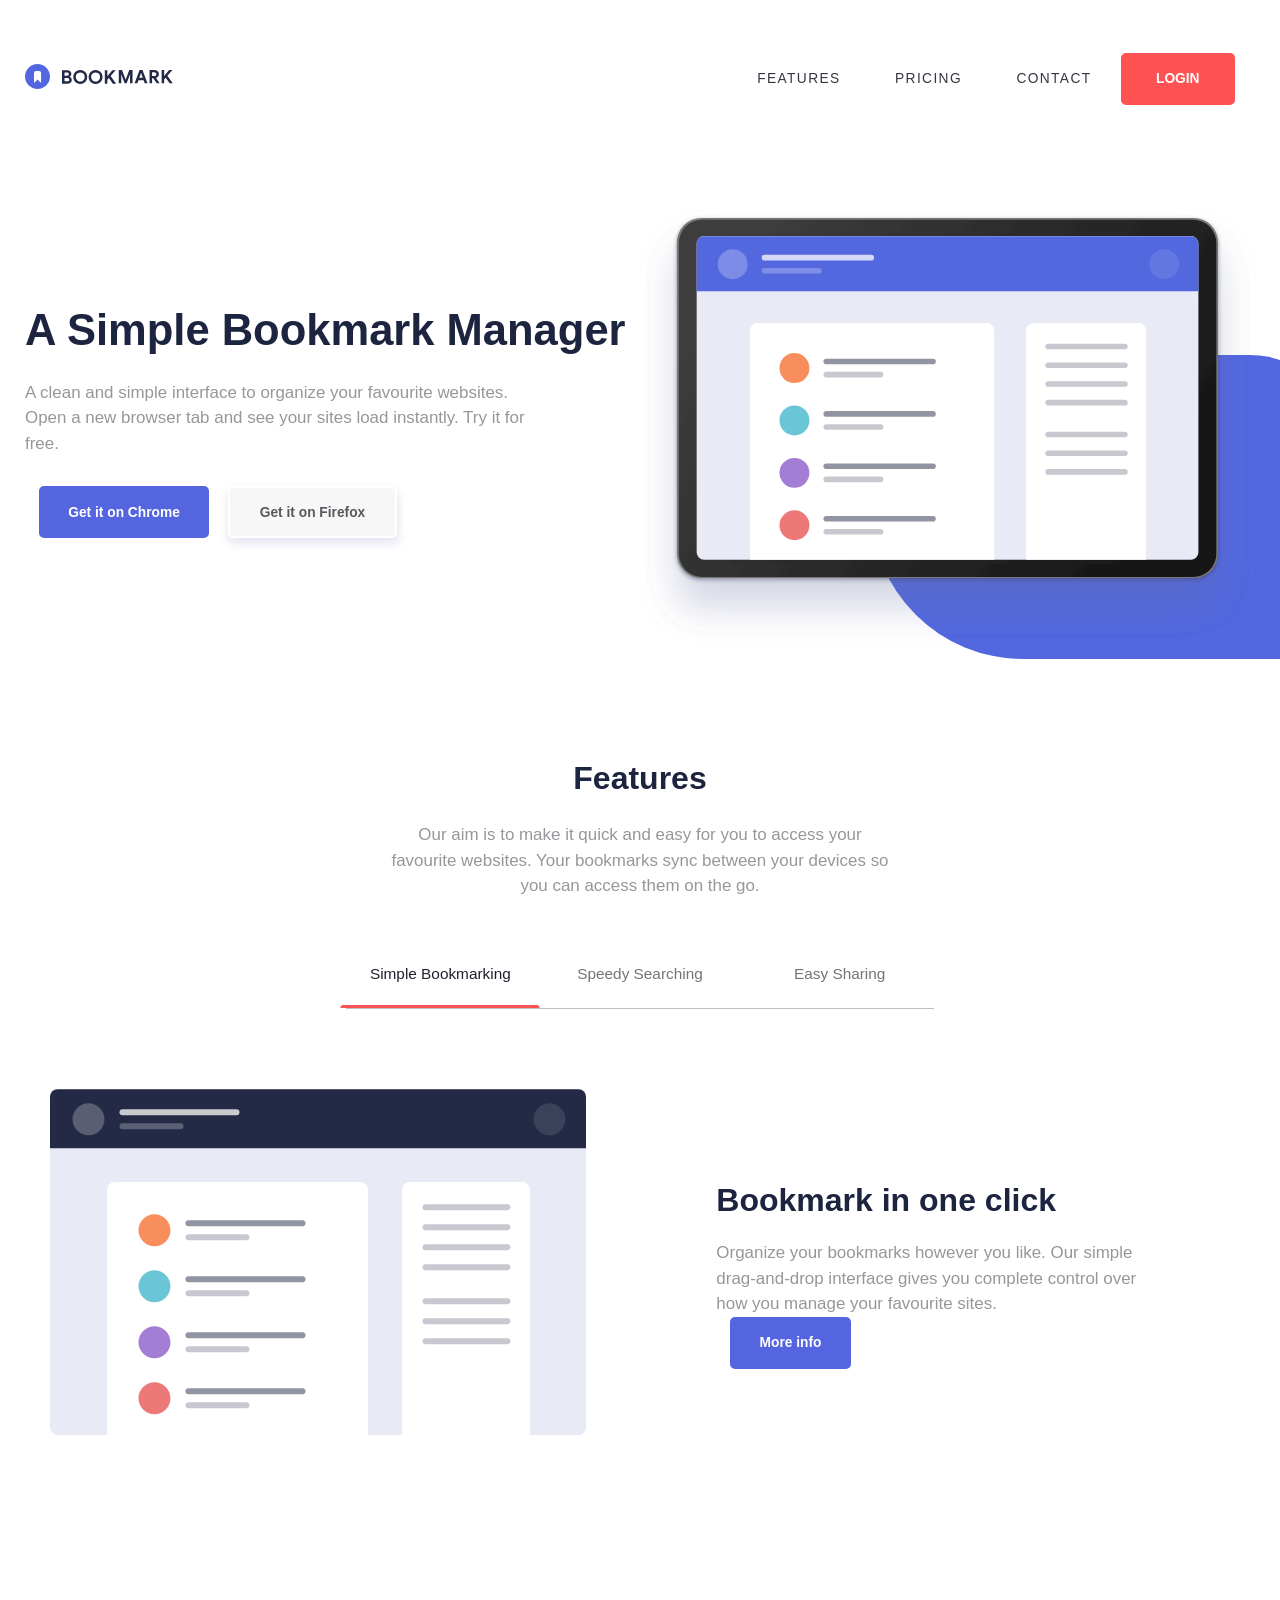
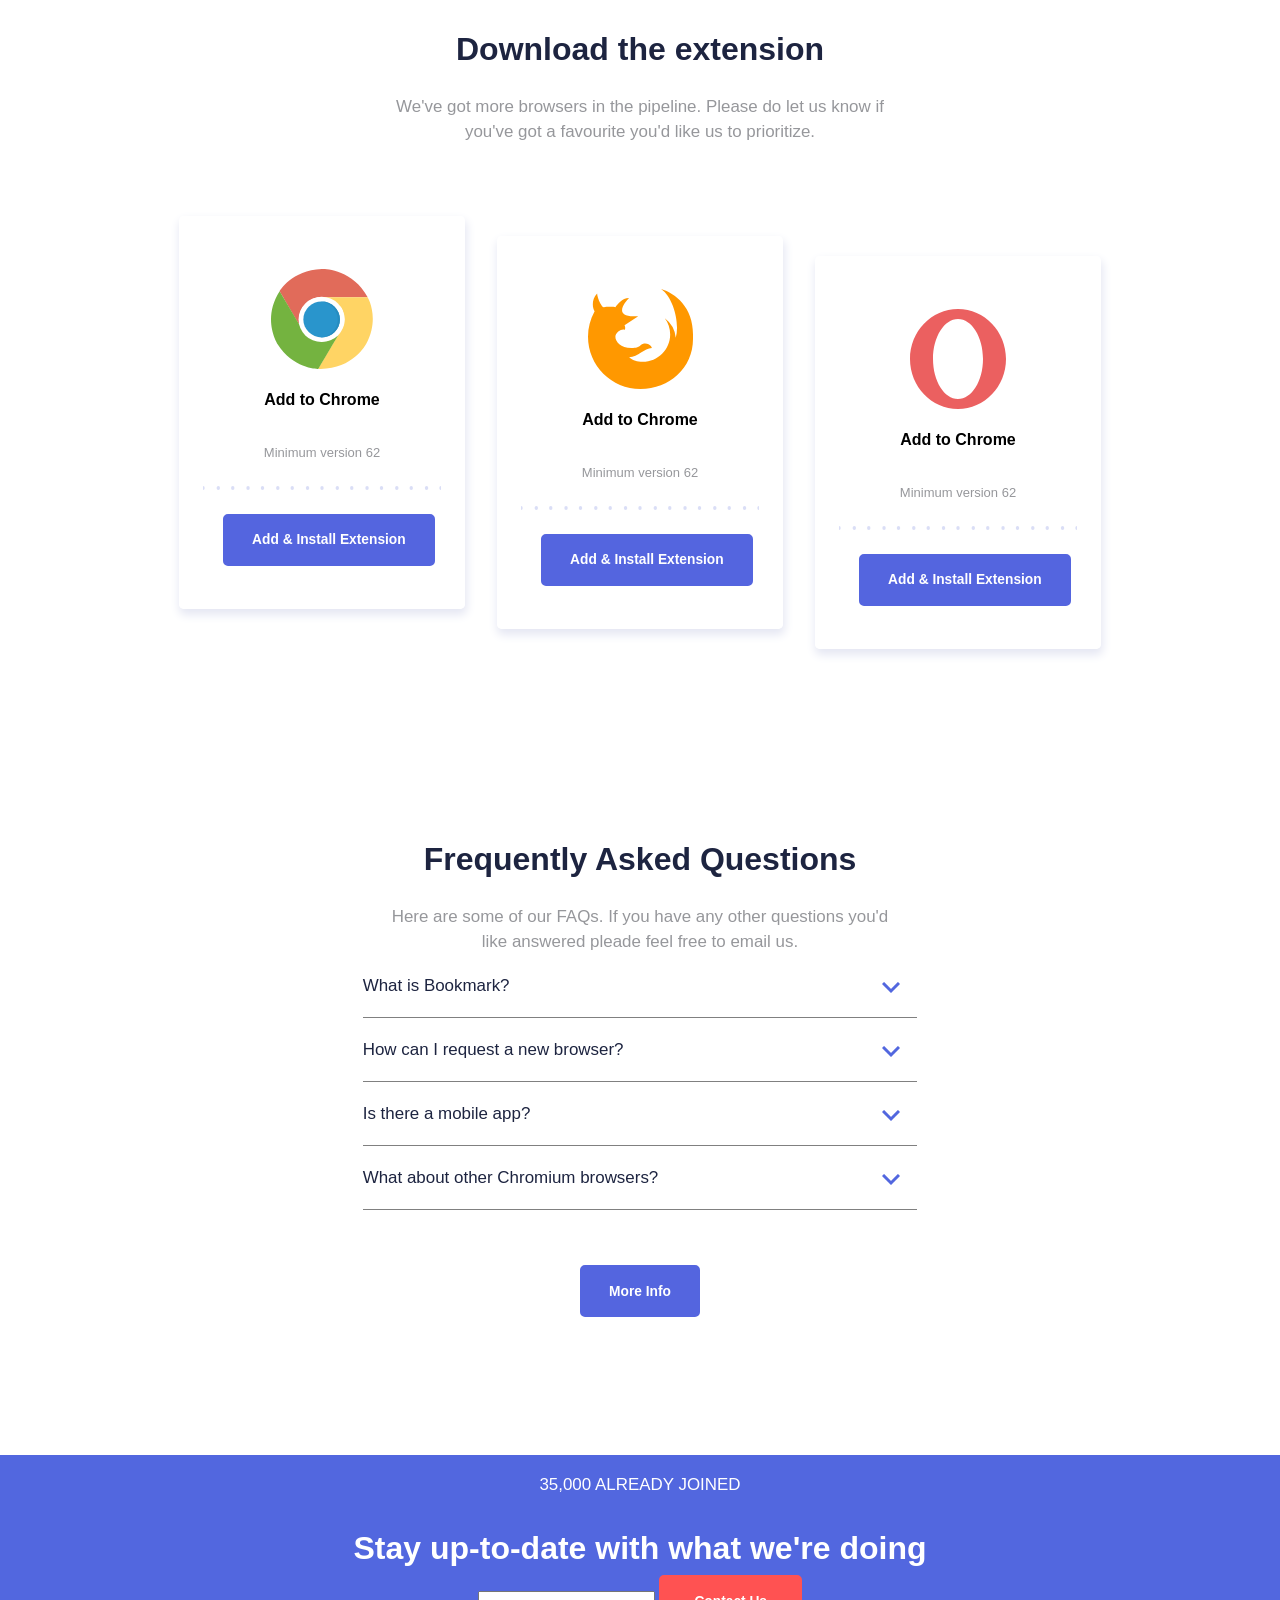
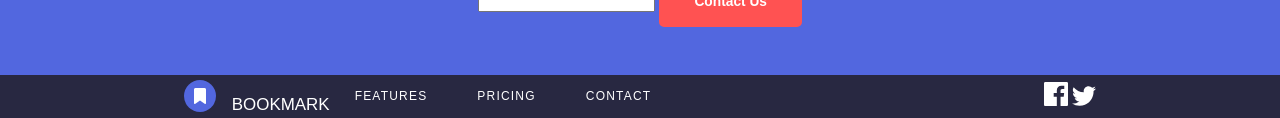
<file: index.html>
<!DOCTYPE html>
<html lang="en">
  <head>
    <meta charset="UTF-8" />
    <meta name="viewport" content="width=device-width, initial-scale=1.0" />
    <link href="styles.css" rel="stylesheet" />
    <link rel="icon" href="./images/favicon-32x32.png" />
    <link
      rel="stylesheet"
      href="https://cdnjs.cloudflare.com/ajax/libs/font-awesome/6.5.2/css/all.min.css"
      integrity="sha512-SnH5WK+bZxgPHs44uWIX+LLJAJ9/2PkPKZ5QiAj6Ta86w+fsb2TkcmfRyVX3pBnMFcV7oQPJkl9QevSCWr3W6A=="
      crossorigin="anonymous"
      referrerpolicy="no-referrer"
    />

    <title>Bookmark</title>
  </head>
  <body>
    <header>
      <div id="logo">
        <img src="./images/logo-bookmark.svg" />
      </div>
      <div id="logo-mobnav">
        <div id="circle">
          <i class="fa-solid fa-bookmark"></i>
        </div>
        <p id="logo-name">BOOKMARK</p>
      </div>
      <input type="checkbox" id="check" />
      <label for="check" class="mostrar-menu">
        <img src="./images/icon-hamburger.svg" />
      </label>
      <nav>
        <a href="#">FEATURES</a>
        <a href="#">PRICING</a>
        <a id="contact" href="#">CONTACT</a>
        <button id="button-red">LOGIN</button>
        <label for="check" class="esconder-menu">
          <img src="./images/icon-close.svg" />
        </label>
      </nav>
    </header>
    <main>
      <section id="portada">
        <div id="portada-izquierda">
          <h1>A Simple Bookmark Manager</h1>
          <div id="description-portada">
            <p>
              A clean and simple interface to organize your favourite websites.
              Open a new browser tab and see your sites load instantly. Try it
              for free.
            </p>
          </div>
          <button class="button-blue">Get it on Chrome</button>
          <button id="button-grey">Get it on Firefox</button>
        </div>
        <div id="portada-derecha">
          <img id="illustration-hero" src="./images/illustration-hero.svg" />
        </div>
      </section>
      <section id="features">
        <h2>Features</h2>
        <div id="description-features">
          <p>
            Our aim is to make it quick and easy for you to access your
            favourite websites. Your bookmarks sync between your devices so you
            can access them on the go.
          </p>
        </div>
        <div id="button-row">
          <hr class="hr-features" />
          <button
            class="button-features"
            style="
              border-color: white white rgb(255, 82, 82) white;
              color: rgb(31 33 46);
            "
          >
            Simple Bookmarking
          </button>
          <hr class="hr-features" />
          <button class="button-features">Speedy Searching</button>
          <hr class="hr-features" />
          <button class="button-features">Easy Sharing</button>
          <hr class="hr-features" />
        </div>
        <hr id="hr-bottom-button" />
        <div id="portada-features">
          <div id="izquierda-features">
            <img src="./images/illustration-features-tab-1.svg" />
          </div>
          <div id="derecha-features">
            <h2>Bookmark in one click</h2>
            <p>
              Organize your bookmarks however you like. Our simple drag-and-drop
              interface gives you complete control over how you manage your
              favourite sites.
            </p>
            <button class="button-blue">More info</button>
          </div>
        </div>
      </section>
      <section id="extensions">
        <h2>Download the extension</h2>
        <div id="description-extension">
          <p>
            We've got more browsers in the pipeline. Please do let us know if
            you've got a favourite you'd like us to prioritize.
          </p>
        </div>
        <div id="extension-row">
          <div id="chrome-div">
            <img src="./images/logo-chrome.svg" />
            <h4>Add to Chrome</h4>
            <p class="small-p">Minimum version 62</p>
            <img class="dots" src="./images/bg-dots.svg" />
            <button class="button-blue">Add & Install Extension</button>
          </div>
          <div id="firefox-div">
            <img src="./images/logo-firefox.svg" />
            <h4>Add to Chrome</h4>
            <p class="small-p">Minimum version 62</p>
            <img class="dots" src="./images/bg-dots.svg" />
            <button class="button-blue">Add & Install Extension</button>
          </div>
          <div id="opera-div">
            <img src="./images/logo-opera.svg" />
            <h4>Add to Chrome</h4>
            <p class="small-p">Minimum version 62</p>
            <img class="dots" src="./images/bg-dots.svg" />
            <button class="button-blue">Add & Install Extension</button>
          </div>
        </div>
      </section>
      <section id="questions">
        <div id="questions-description">
          <h2>Frequently Asked Questions</h2>
          <p>
            Here are some of our FAQs. If you have any other questions you'd
            like answered pleade feel free to email us.
          </p>
        </div>
        <div id="questions-div">
          <details>
            <summary>
              What is Bookmark?<span class="flecha"
                ><img src="./images/icon-arrow.svg"
              /></span>
            </summary>
            <p>
              Lorem ipsum dolor sit amet, consectetur adipiscing elit.
              Suspendisse hendrerit consequat sem sed commodo. Quisque faucibus
              justo nec mauris dignissim, id maximus massa mattis. Morbi
              vulputate est a elit sagittis, ut luctus arcu volutpat. Aliquam
              lacinia neque nec placerat semper.
            </p>
          </details>
          <details>
            <summary>
              How can I request a new browser?<span class="flecha"
                ><img src="./images/icon-arrow.svg"
              /></span>
            </summary>
            <p>
              Lorem ipsum dolor sit amet, consectetur adipiscing elit.
              Suspendisse hendrerit consequat sem sed commodo. Quisque faucibus
              justo nec mauris dignissim, id maximus massa mattis. Morbi
              vulputate est a elit sagittis, ut luctus arcu volutpat. Aliquam
              lacinia neque nec placerat semper.
            </p>
          </details>
          <details>
            <summary>
              Is there a mobile app?<span class="flecha"
                ><img src="./images/icon-arrow.svg"
              /></span>
            </summary>
            <p>
              Lorem ipsum dolor sit amet, consectetur adipiscing elit.
              Suspendisse hendrerit consequat sem sed commodo. Quisque faucibus
              justo nec mauris dignissim, id maximus massa mattis. Morbi
              vulputate est a elit sagittis, ut luctus arcu volutpat. Aliquam
              lacinia neque nec placerat semper.
            </p>
          </details>
          <details>
            <summary>
              What about other Chromium browsers?<span class="flecha"
                ><img src="./images/icon-arrow.svg"
              /></span>
            </summary>
            <p>
              Lorem ipsum dolor sit amet, consectetur adipiscing elit.
              Suspendisse hendrerit consequat sem sed commodo. Quisque faucibus
              justo nec mauris dignissim, id maximus massa mattis. Morbi
              vulputate est a elit sagittis, ut luctus arcu volutpat. Aliquam
              lacinia neque nec placerat semper.
            </p>
          </details>
        </div>
        <button class="button-blue">More Info</button>
      </section>
    </main>
    <footer>
      <section id="newsletter">
        <p>35,000 ALREADY JOINED</p>
        <h2>Stay up-to-date with what we're doing</h2>
        <div class="input-email">
          <input type="email" />
          <button id="button-red">Contact Us</button>
        </div>
      </section>
      <section id="footer">
        <div id="left-footer">
          <div id="logo-mobnav">
            <div id="circle">
              <i class="fa-solid fa-bookmark" style="color: #ffffff"></i>
            </div>
            <p id="logo-name">BOOKMARK</p>
          </div>
          <a href="#">FEATURES</a>
          <a href="#">PRICING</a>
          <a href="#">CONTACT</a>
        </div>
        <div id="redes-icons">
          <img src="./images/icon-facebook.svg" />
          <img src="./images/icon-twitter.svg" />
        </div>
      </section>
    </footer>
  </body>
</html>
</file>
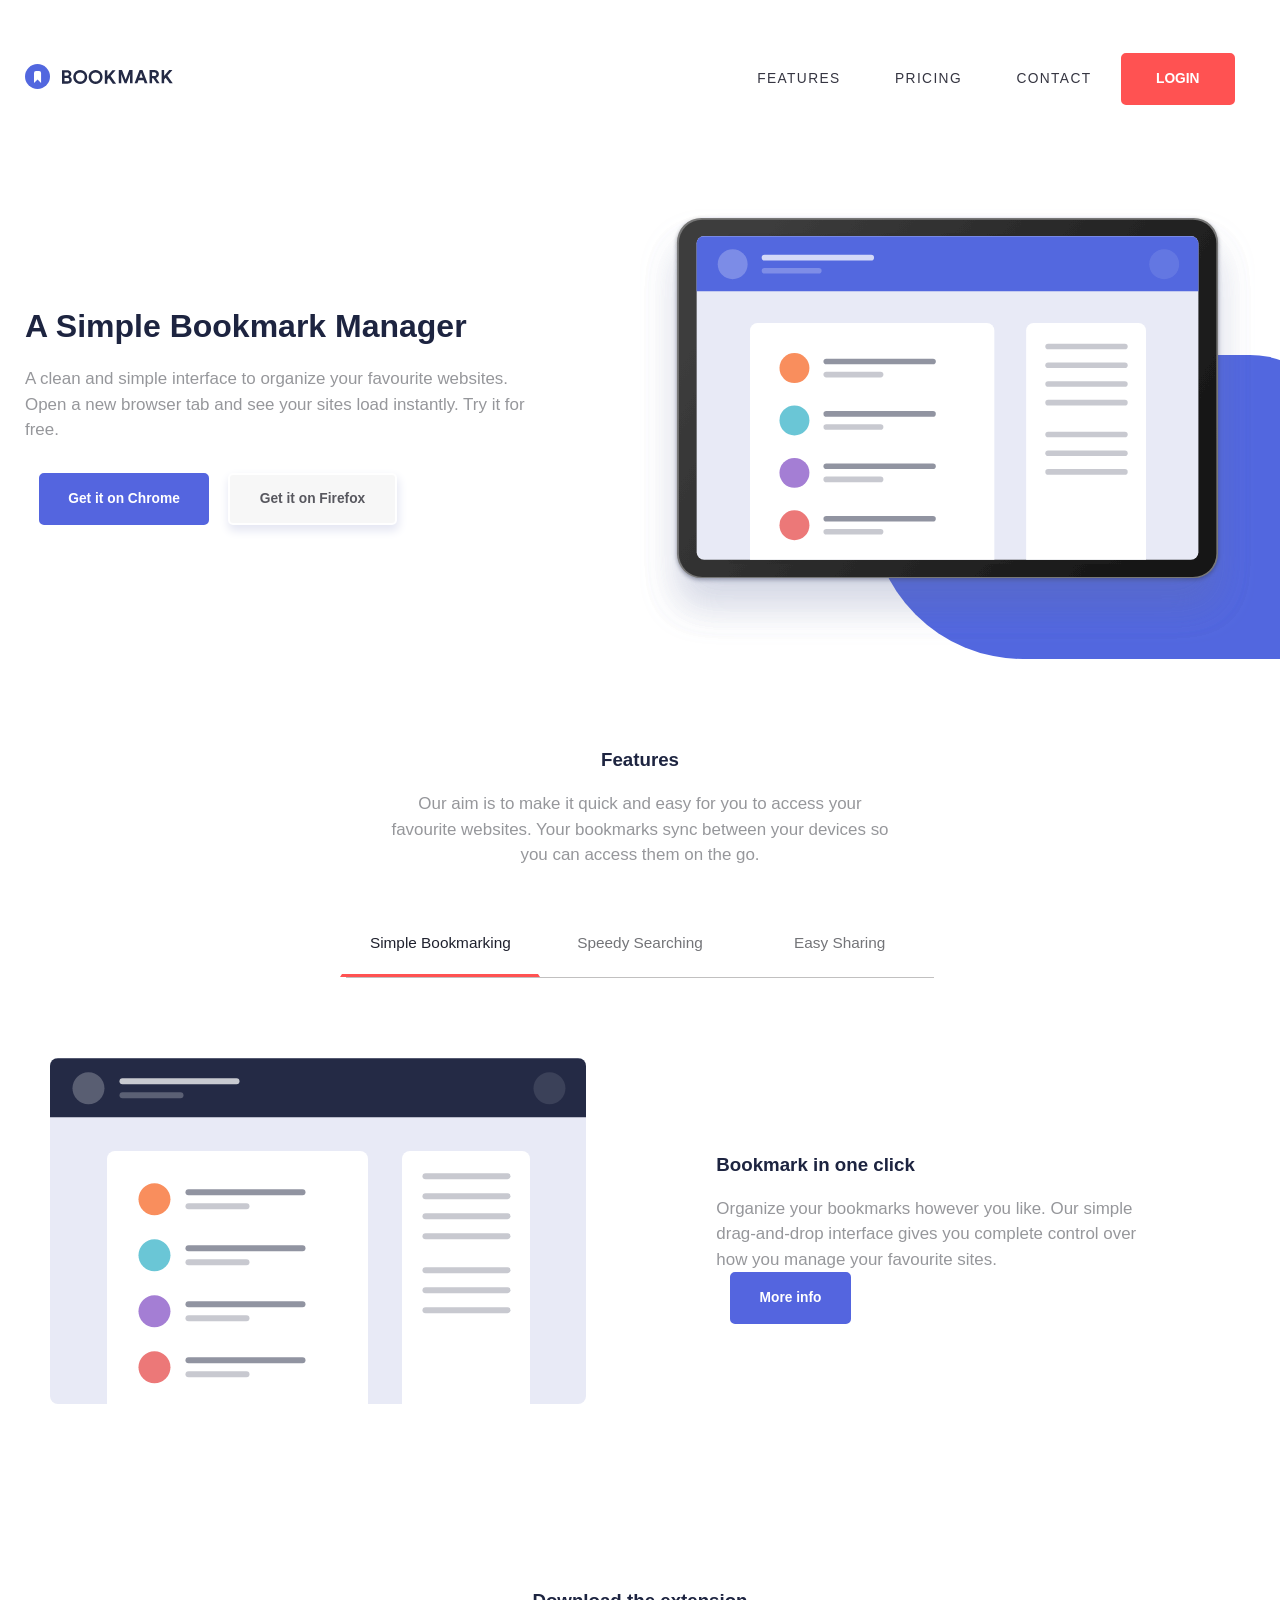
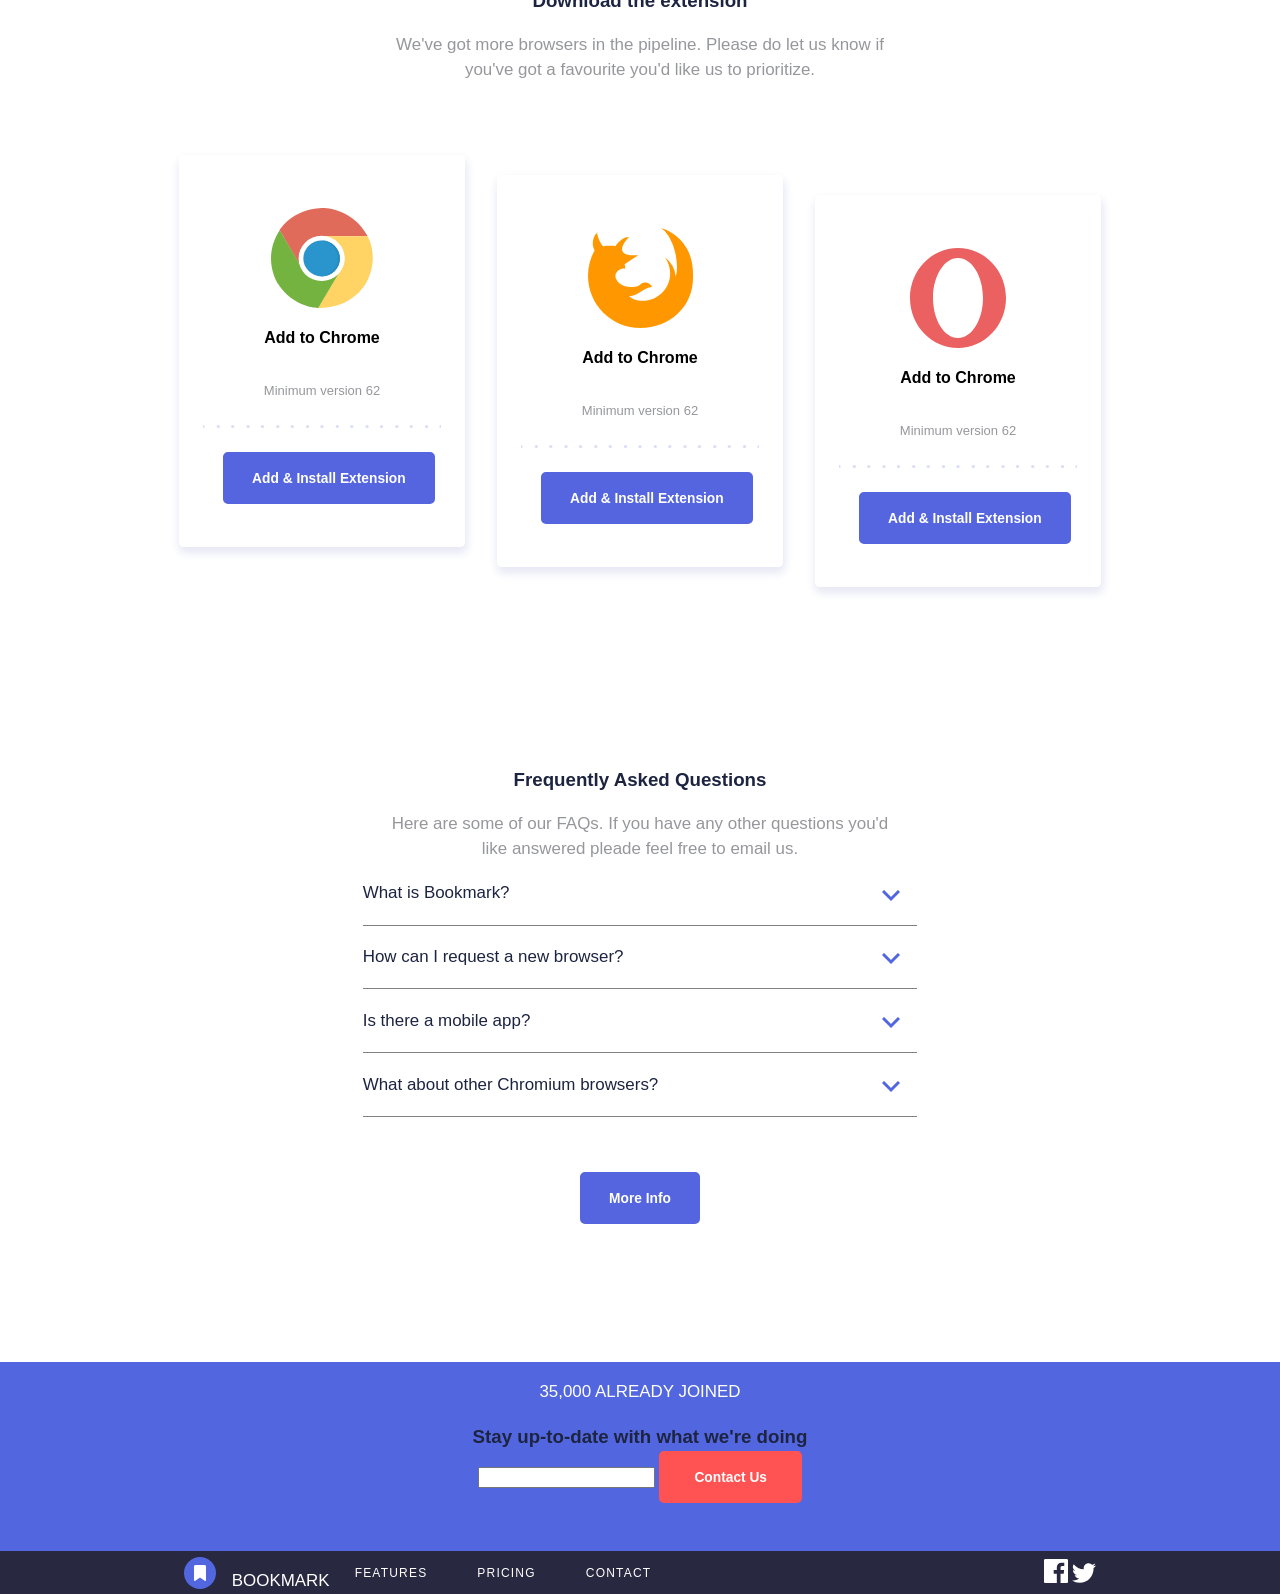
<file: Exercici_1.html>
<!DOCTYPE html>
<html lang="en">
  <head>
    <meta charset="UTF-8" />
    <meta name="viewport" content="width=device-width, initial-scale=1.0" />
    <link href="styles.css" rel="stylesheet" />
    <link rel="icon" href="./images/favicon-32x32.png" />
    <link
      rel="stylesheet"
      href="https://cdnjs.cloudflare.com/ajax/libs/font-awesome/6.5.2/css/all.min.css"
      integrity="sha512-SnH5WK+bZxgPHs44uWIX+LLJAJ9/2PkPKZ5QiAj6Ta86w+fsb2TkcmfRyVX3pBnMFcV7oQPJkl9QevSCWr3W6A=="
      crossorigin="anonymous"
      referrerpolicy="no-referrer"
    />

    <title>Bookmark</title>
  </head>
  <body>
    <header>
      <div id="logo">
        <img src="./images/logo-bookmark.svg" />
      </div>
      <div id="logo-mobnav">
        <div id="circle">
          <i class="fa-solid fa-bookmark"></i>
        </div>
        <p id="logo-name">BOOKMARK</p>
      </div>
      <input type="checkbox" id="check" />
      <label for="check" class="mostrar-menu">
        <img src="./images/icon-hamburger.svg" />
      </label>
      <nav>
        <a href="#">FEATURES</a>
        <a href="#">PRICING</a>
        <a id="contact" href="#">CONTACT</a>
        <button id="button-red">LOGIN</button>
        <label for="check" class="esconder-menu">
          <img src="./images/icon-close.svg" />
        </label>
      </nav>
    </header>
    <main>
      <section id="portada">
        <div id="portada-izquierda">
          <h2>A Simple Bookmark Manager</h2>
          <div id="description-portada">
            <p>
              A clean and simple interface to organize your favourite websites.
              Open a new browser tab and see your sites load instantly. Try it
              for free.
            </p>
          </div>
          <button class="button-blue">Get it on Chrome</button>
          <button id="button-grey">Get it on Firefox</button>
        </div>
        <div id="portada-derecha">
          <img id="illustration-hero" src="./images/illustration-hero.svg" />
        </div>
      </section>
      <section id="features">
        <h3>Features</h3>
        <div id="description-features">
          <p>
            Our aim is to make it quick and easy for you to access your
            favourite websites. Your bookmarks sync between your devices so you
            can access them on the go.
          </p>
        </div>
        <div id="button-row">
          <hr class="hr-features" />
          <button
            class="button-features"
            style="
              border-color: white white rgb(255, 82, 82) white;
              color: rgb(31 33 46);
            "
          >
            Simple Bookmarking
          </button>
          <hr class="hr-features" />
          <button class="button-features">Speedy Searching</button>
          <hr class="hr-features" />
          <button class="button-features">Easy Sharing</button>
          <hr class="hr-features" />
        </div>
        <hr id="hr-bottom-button" />
        <div id="portada-features">
          <div id="izquierda-features">
            <img src="./images/illustration-features-tab-1.svg" />
          </div>
          <div id="derecha-features">
            <h3>Bookmark in one click</h3>
            <p>
              Organize your bookmarks however you like. Our simple drag-and-drop
              interface gives you complete control over how you manage your
              favourite sites.
            </p>
            <button class="button-blue">More info</button>
          </div>
        </div>
      </section>
      <section id="extensions">
        <h3>Download the extension</h3>
        <div id="description-extension">
          <p>
            We've got more browsers in the pipeline. Please do let us know if
            you've got a favourite you'd like us to prioritize.
          </p>
        </div>
        <div id="extension-row">
          <div id="chrome-div">
            <img src="./images/logo-chrome.svg" />
            <h4>Add to Chrome</h4>
            <p class="small-p">Minimum version 62</p>
            <img class="dots" src="./images/bg-dots.svg" />
            <button class="button-blue">Add & Install Extension</button>
          </div>
          <div id="firefox-div">
            <img src="./images/logo-firefox.svg" />
            <h4>Add to Chrome</h4>
            <p class="small-p">Minimum version 62</p>
            <img class="dots" src="./images/bg-dots.svg" />
            <button class="button-blue">Add & Install Extension</button>
          </div>
          <div id="opera-div">
            <img src="./images/logo-opera.svg" />
            <h4>Add to Chrome</h4>
            <p class="small-p">Minimum version 62</p>
            <img class="dots" src="./images/bg-dots.svg" />
            <button class="button-blue">Add & Install Extension</button>
          </div>
        </div>
      </section>
      <section id="questions">
        <div id="questions-description">
          <h3>Frequently Asked Questions</h3>
          <p>
            Here are some of our FAQs. If you have any other questions you'd
            like answered pleade feel free to email us.
          </p>
        </div>
        <div id="questions-div">
          <details>
            <summary>
              What is Bookmark?<span class="flecha"
                ><img src="./images/icon-arrow.svg"
              /></span>
            </summary>
            <p>
              Lorem ipsum dolor sit amet, consectetur adipiscing elit.
              Suspendisse hendrerit consequat sem sed commodo. Quisque faucibus
              justo nec mauris dignissim, id maximus massa mattis. Morbi
              vulputate est a elit sagittis, ut luctus arcu volutpat. Aliquam
              lacinia neque nec placerat semper.
            </p>
          </details>
          <details>
            <summary>
              How can I request a new browser?<span class="flecha"
                ><img src="./images/icon-arrow.svg"
              /></span>
            </summary>
            <p>
              Lorem ipsum dolor sit amet, consectetur adipiscing elit.
              Suspendisse hendrerit consequat sem sed commodo. Quisque faucibus
              justo nec mauris dignissim, id maximus massa mattis. Morbi
              vulputate est a elit sagittis, ut luctus arcu volutpat. Aliquam
              lacinia neque nec placerat semper.
            </p>
          </details>
          <details>
            <summary>
              Is there a mobile app?<span class="flecha"
                ><img src="./images/icon-arrow.svg"
              /></span>
            </summary>
            <p>
              Lorem ipsum dolor sit amet, consectetur adipiscing elit.
              Suspendisse hendrerit consequat sem sed commodo. Quisque faucibus
              justo nec mauris dignissim, id maximus massa mattis. Morbi
              vulputate est a elit sagittis, ut luctus arcu volutpat. Aliquam
              lacinia neque nec placerat semper.
            </p>
          </details>
          <details>
            <summary>
              What about other Chromium browsers?<span class="flecha"
                ><img src="./images/icon-arrow.svg"
              /></span>
            </summary>
            <p>
              Lorem ipsum dolor sit amet, consectetur adipiscing elit.
              Suspendisse hendrerit consequat sem sed commodo. Quisque faucibus
              justo nec mauris dignissim, id maximus massa mattis. Morbi
              vulputate est a elit sagittis, ut luctus arcu volutpat. Aliquam
              lacinia neque nec placerat semper.
            </p>
          </details>
        </div>
        <button class="button-blue">More Info</button>
      </section>
    </main>
    <footer>
      <section id="newsletter">
        <p>35,000 ALREADY JOINED</p>
        <h3>Stay up-to-date with what we're doing</h3>
        <div class="input-email">
          <input type="email" />
          <button id="button-red">Contact Us</button>
        </div>
      </section>
      <section id="footer">
        <div id="left-footer">
          <div id="logo-mobnav">
            <div id="circle">
              <i class="fa-solid fa-bookmark" style="color: #ffffff"></i>
            </div>
            <p id="logo-name">BOOKMARK</p>
          </div>
          <a href="#">FEATURES</a>
          <a href="#">PRICING</a>
          <a href="#">CONTACT</a>
        </div>
        <div id="redes-icons">
          <img src="./images/icon-facebook.svg" />
          <img src="./images/icon-twitter.svg" />
        </div>
      </section>
    </footer>
  </body>
</html>
</file>
<file: styles.css>
* {
  box-sizing: border-box;
}

html, body {
  font-size: 1em;
  font-family: Arial, Helvetica, sans-serif;
  margin: 0;
  padding: 0;
}

h1 {
  color: #1d2440;
  font-size: calc(1.6em + 1.4vw);
  margin-bottom: 15px;
  line-height: 1.5em;
}

h2 {
  color: #1d2440;
  font-size: 2em;
  margin-bottom: 0.1em;
  line-height: 1.5em;
}

h3 {
  color: #1d2440;
  font-size: 1.17em;
  margin-bottom: 0px;
  line-height: 1.5em;
}

p {
  color: #96979b;
  font-size: calc(0.9em + 0.2vw);
  margin-bottom: 0px;
  line-height: 1.5em;
}

img {
  max-width: 100%;
}

hr {
  width: 100%;
  background-color: rgb(193, 192, 192);
  height: 1px;
  border: none;
  margin-top: 0px;
}

.button-blue {
  background-color: #5465df;
  border-color: #5465df;
  padding: 1.2em 2em;
  color: white;
  margin: 0em 1em 10px;
  box-shadow: 0px;
  font-weight: bold;
  border-style: solid;
  font-size: calc(0.7em + 0.2vw);
  border-radius: 5px;
  cursor: url(./images/cursor.cur), auto;
}

.button-blue:hover {
  background-color: white;
  border-color: #626ca8;
  color: #5465df;
  font-weight: bold;
  border: 2px solid;
}

#button-red {
  background-color: #ff5252;
  border-color: #ff5252;
  padding: 1.2em 2.4em;
  color: white;
  margin: default;
  box-shadow: 0px;
  font-weight: bold;
  border-style: solid;
  font-size: calc(0.7em + 0.2vw);
  border-radius: 5px;
  cursor: url(./images/cursor.cur), auto;
}

#button-red:hover {
  background-color: white;
  border-color: #e26865;
  color: #e26865;
  font-weight: bold;
  border: 2px solid;
}

#button-grey {
  background-color: #f7f7f7;
  border-color: white;
  padding: 1.2em 2.2em;
  color: #58585f;
  margin: 0px;
  box-shadow: 1px 5px 10px 1px #e5e7f3;
  font-weight: bold;
  border-style: solid;
  font-size: calc(0.7em + 0.2vw);
  border-radius: 5px;
  cursor: url(./images/cursor.cur), auto;
}

#button-grey:hover {
  background-color: white;
  border-color: #5d5d66;
  color: #5d5d66;
  font-weight: bold;
  border: 2px solid;
}

header {
  display: flex;
  justify-content: space-between;
  align-items: center;
  padding-top: 3.3em;
  padding-left: 25px;
  padding-right: 25px;
  max-width: 1300px;
  margin: auto;
}

#logo {
  align-content: center;
}

a {
  color: #353541;
  font-size: 0.86em;
  text-decoration: none;
  font-weight: 530;
  padding: 0 25px;
  transition: 0.4s;
  letter-spacing: 0.1em;
}

#circle {
  background-color: white;
  width: 2em;
  height: 2em;
  border-radius: 20px;
  display: flex;
  justify-content: center;
  align-items: center;
  margin-right: 1em;
}

#logo-name {
  color: white;
}

#logo-mobnav {
  align-items: center;
  display: none;
}

.mostrar-menu {
  order: 1;
  display: none;
}

nav a:hover,
.mostrar-menu:hover,
.esconder-menu:hover {
  color: rgb(226, 104, 101);
}

#check {
  display: none;
}

/* Responsive */
@media (max-width: 768px) {
  /*header*/
  .mostrar-menu,
  .esconder-menu {
    display: block;
  }
  nav {
    position: fixed;
    width: 100%;
    height: 100vh;
    background-color: rgba(40, 40, 65, 0.93);
    right: -100%;
    top: 0;
    text-align: center;
    padding: 100px 0px;
    z-index: 100;
    transition: 0.8s;
    display: flex;
    justify-content: center;
    flex-direction: column;
    margin-right: 0px;
  }
  #contact {
    padding-right: 25px;
  }
  nav a {
    display: block;
    padding: 20px;
    color: white;
  }
  .esconder-menu {
    position: absolute;
    top: 58px;
    right: 33px;
  }
  #check:checked ~ nav {
    right: 0;
  }
  #check:checked ~ .mostrar-menu {
    display: none;
  }
  /* portada */
  #portada {
    flex-direction: column-reverse;
    text-align: center;
  }
  #description-portada {
    display: flex;
    justify-content: center;
  }
  #portada-derecha {
    margin-bottom: 2em;
  }
  #description-features {
    display: flex;
    justify-content: center;
  }
  #portada-features {
    flex-direction: column;
  }
  #portada-features .button-blue {
    display: none;
  }
  .hr-features {
    display: block;
  }
  #extension-row {
    flex-direction: column;
  }
}
main {
  padding-left: 25px;
  padding-right: 25px;
  max-width: 1300px;
  margin: auto;
}

#portada {
  display: flex;
  align-items: center;
  margin-bottom: 3em;
  margin-top: 3.5em;
}

#portada-izquierda {
  width: 100%;
}

#portada-izquierda p {
  width: 85%;
}

#description-portada {
  margin-bottom: 30px;
}

#portada-derecha {
  margin-top: 3em;
  width: 100%;
  position: relative;
}

#illustration-hero {
  max-width: 100%;
}

#portada-derecha::after {
  content: "";
  position: absolute;
  width: calc(16em + 17vw);
  height: calc(11em + 10vw);
  background-color: #5267df;
  bottom: -10px;
  right: -90px;
  border-top-left-radius: 160px;
  border-bottom-left-radius: 160px;
  border-top-right-radius: 100px;
  z-index: -1;
}

#features {
  display: flex;
  flex-direction: column;
  align-items: center;
  margin-top: 4.9em;
  padding-left: 25px;
  padding-right: 25px;
  margin-bottom: 10em;
}

#description-features {
  text-align: center;
  width: 32em;
  margin-bottom: 4em;
}

#portada-features {
  width: 100%;
}

#button-row {
  display: flex;
}

.button-features {
  border-style: solid;
  border-color: white;
  background-color: white;
  color: rgb(115, 116, 120);
  font-size: calc(0.8em + 0.2vw);
  padding-left: 1.3em;
  padding-right: 1.3em;
  padding-bottom: 1.4em;
  border-bottom-width: 0.25em;
  width: 13em;
}

.hr-features {
  display: none;
}

.button-features:hover {
  border-color: white white rgb(255, 82, 82) white;
}

#hr-bottom-button {
  width: calc(11vw + 28em);
  margin-bottom: 5em;
}

#portada-features {
  display: flex;
  align-items: center;
}

#izquierda-features {
  width: 100%;
}

#derecha-features {
  padding-left: 8em;
}

#derecha-features p {
  width: 85%;
}

.small-p {
  font-size: small;
}

.dots {
  margin: 1.5em 0em;
  width: 85%;
}

#extension-row .button-blue {
  margin-right: 0em;
}

#chrome-div {
  display: flex;
  flex-direction: column;
  align-items: center;
  border-style: solid;
  border-radius: 5px;
  box-shadow: 1px 5px 10px 1px #e5e7f3;
  border-color: white;
  justify-content: center;
  padding: 50px 0px 30px;
  margin-top: 0em;
}

#firefox-div {
  display: flex;
  flex-direction: column;
  align-items: center;
  border-style: solid;
  border-radius: 5px;
  box-shadow: 1px 5px 10px 1px #e5e7f3;
  border-color: white;
  justify-content: center;
  padding: 50px 0px 30px;
  margin-top: 2.5em;
}

#opera-div {
  display: flex;
  flex-direction: column;
  align-items: center;
  border-style: solid;
  border-radius: 5px;
  box-shadow: 1px 5px 10px 1px #e5e7f3;
  border-color: white;
  justify-content: center;
  padding: 50px 0px 30px;
  margin-top: 5em;
}

#questions {
  display: flex;
  flex-direction: column;
  align-items: center;
  margin-top: 4.9em;
  padding-left: 25px;
  padding-right: 25px;
  margin-bottom: 8em;
}

#extensions {
  display: flex;
  flex-direction: column;
  align-items: center;
  margin-top: 4.9em;
  padding-left: 25px;
  padding-right: 25px;
  margin-bottom: 10em;
}

#description-extension {
  text-align: center;
  width: 32em;
  margin-bottom: 2em;
}

#extension-row {
  display: flex;
  gap: 2em;
  align-items: center;
}

#questions-description {
  display: flex;
  flex-direction: column;
  align-items: center;
  text-align: center;
  width: 32em;
}

#questions summary {
  color: rgb(29, 36, 64);
  font-size: calc(0.9em + 0.2vw);
  border-bottom: 1px solid grey;
  padding: 1em 0em 1em 0em;
  margin: 0 auto;
  list-style: none;
  display: flex;
  justify-content: space-between;
  cursor: url(./images/cursor.cur), auto;
  align-items: center;
}

#questions-div {
  display: flex;
  width: 47%;
  flex-direction: column;
}

.flecha {
  font-size: 1.5em;
  padding-right: 0.7em;
}

#questions summary:hover {
  color: rgb(255, 82, 82);
}

#questions .button-blue {
  margin-top: 4em;
}

#newsletter {
  background-color: #5267df;
  display: flex;
  flex-direction: column;
  align-items: center;
  padding-bottom: 3em;
}

#newsletter h2 {
  color: white;
}

#newsletter p {
  color: white;
}

footer a {
  color: white;
  font-size: 0.75em;
  text-decoration: none;
  font-weight: 530;
  padding: 0 25px;
  transition: 0.4s;
  letter-spacing: 0.1em;
}
footer #circle {
  background-color: #5465df;
  width: 2em;
  height: 2em;
  border-radius: 20px;
  display: flex;
  justify-content: center;
  align-items: center;
  margin-right: 1em;
}

#footer {
  background-color: rgb(40, 40, 65);
  display: flex;
  justify-content: space-around;
  align-items: center;
}

#footer #logo-mobnav {
  display: flex;
}

#footer #circle {
  background-color: #5267df;
}

#footer a {
  text-decoration: none;
  color: #ffffff;
  font-size: 0.75em;
  font-weight: 530;
  padding: 0 25px;
  transition: 0.4s;
  letter-spacing: 0.1em;
}

#left-footer {
  display: flex;
  align-items: center;
}

/*# sourceMappingURL=styles.css.map */
</file>
